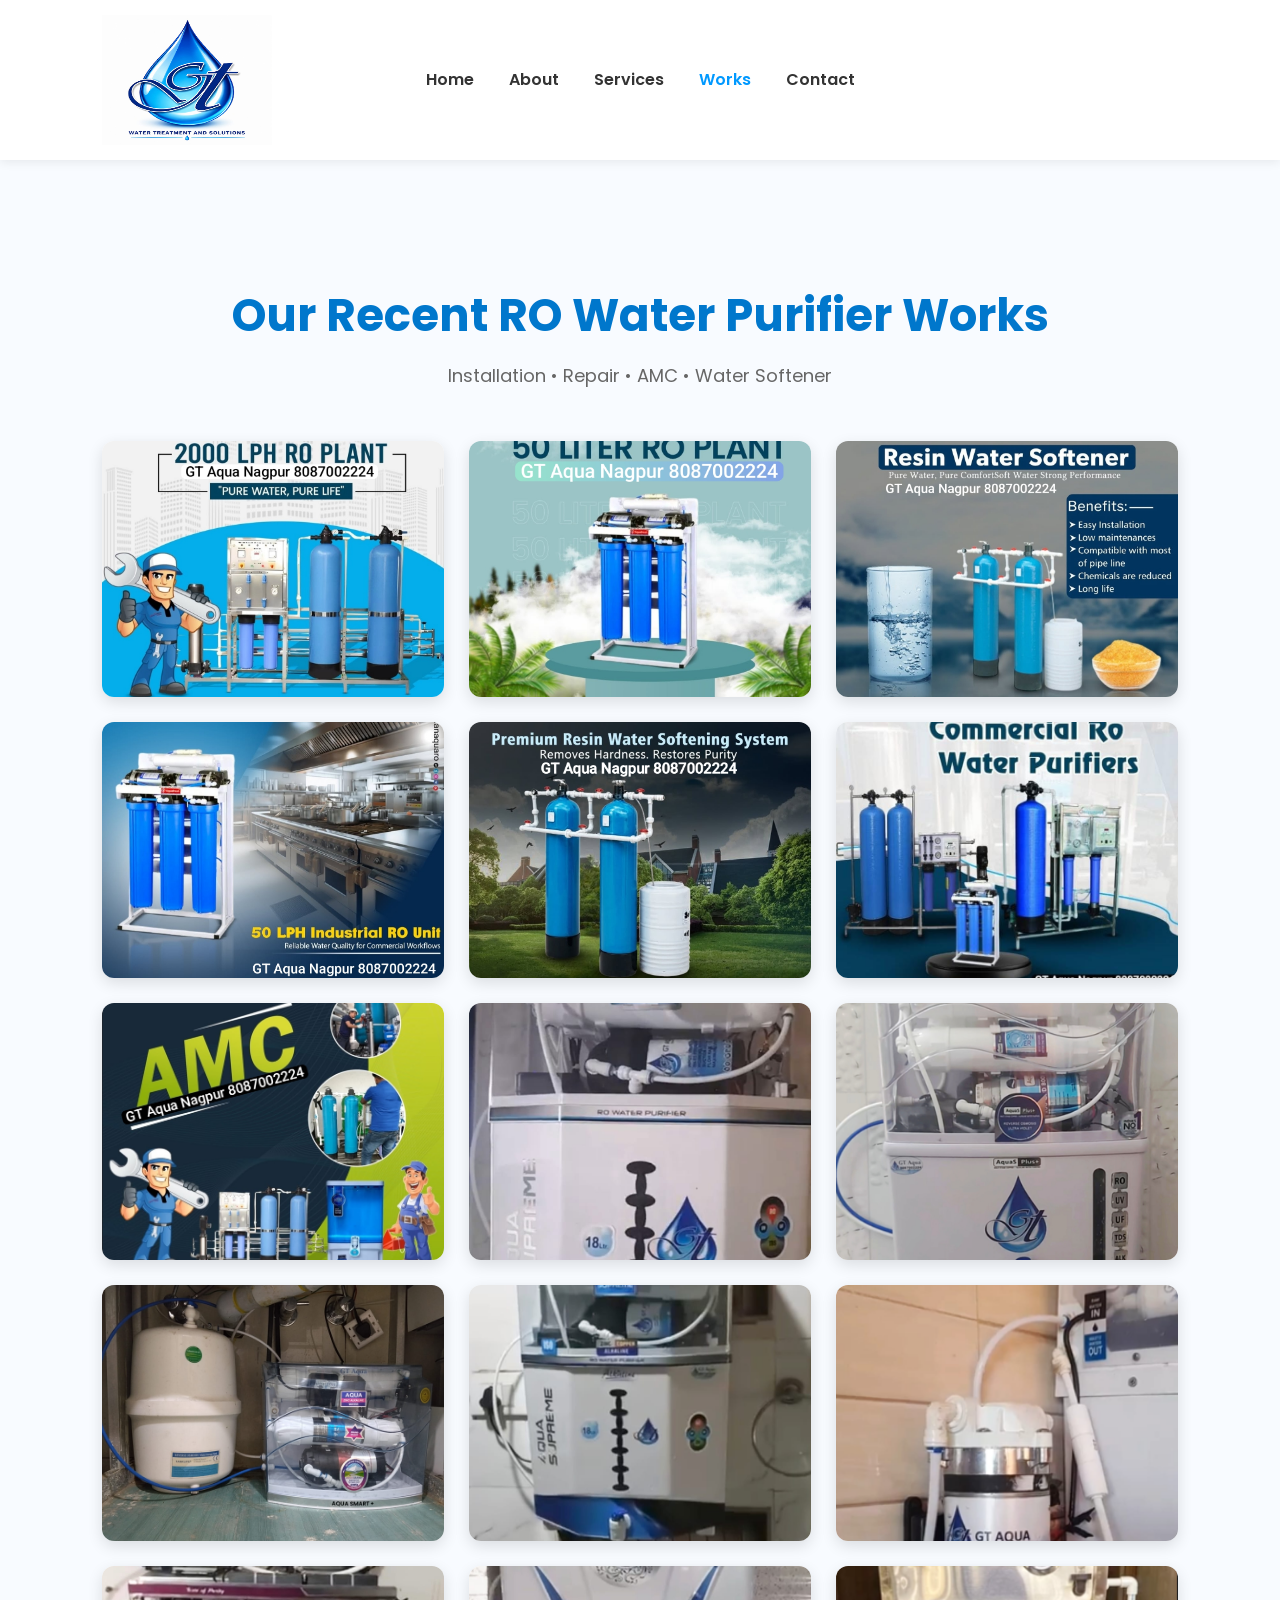
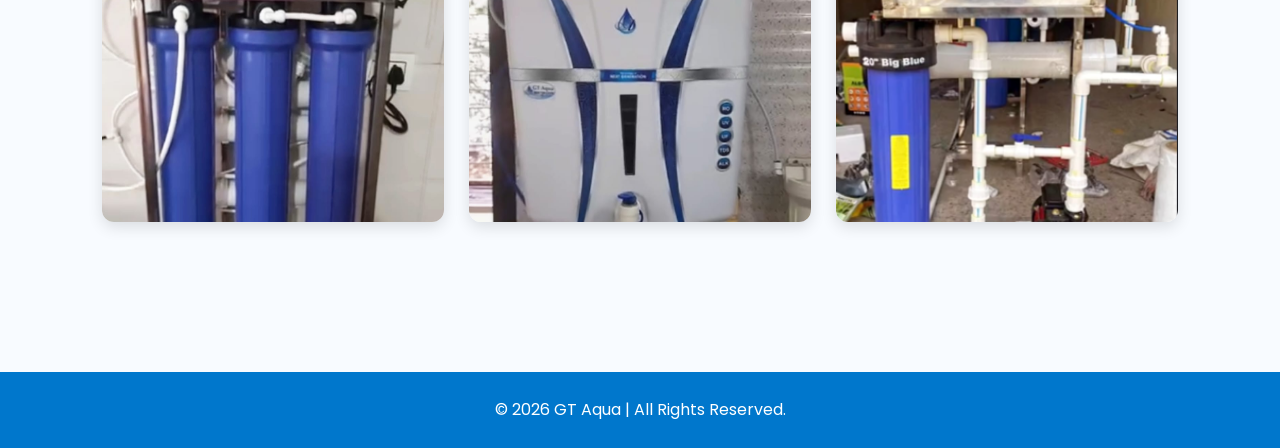
<file: works.html>
<!DOCTYPE html>
<html lang="en">

<head>

    <meta charset="UTF-8">
    <meta name="viewport" content="width=device-width, initial-scale=1.0">

    <title>Our Works | GT Aqua Nagpur</title>

    <meta name="description"
    content="Explore RO Water Purifier Installation and Service Work by GT Aqua Nagpur. View our water purification projects and solutions.">

    <link rel="canonical"
    href="https://guranshtraders-pixel.github.io/gt_aqua/works.html">

    <link rel="stylesheet" href="css/style.css">
    <link rel="stylesheet" href="css/works.css">

    <link rel="preconnect" href="https://fonts.googleapis.com">

    <link rel="preconnect" href="https://fonts.gstatic.com" crossorigin>

    <link href="https://fonts.googleapis.com/css2?family=Poppins:wght@300;400;500;600;700&display=swap" rel="stylesheet">

    <link rel="stylesheet"
        href="https://cdnjs.cloudflare.com/ajax/libs/font-awesome/6.6.0/css/all.min.css">

</head>

<style>


    /* ===========================
   GOOGLE FONT
=========================== */

*{
    margin:0;
    padding:0;
    box-sizing:border-box;
    font-family:'Poppins',sans-serif;
}

body{
    background:#f8fbff;
}


/* ===========================
   NAVBAR
=========================== */

.navbar{
    display:flex;
    align-items:center;
    justify-content:space-between;
    position:relative;
}

.logo img{
    height:130px;
}

.nav-links{
    display:flex;
    gap:35px;
    list-style:none;
    position:absolute;
    left:50%;
    transform:translateX(-50%);
}

.nav-links li a{
    text-decoration:none;
    color:#333;
    font-weight:600;
}

.nav-links li a.active{
    color:#0099ff;
}
/* ===========================
   PAGE HEADER
=========================== */

.works-page{
    padding:120px 8% 80px;
}

.works-heading{
    text-align:center;
    margin-bottom:50px;
}

.works-heading h1{

    font-size:45px;
    color:#0077cc;
    margin-bottom:10px;

}

.works-heading p{

    font-size:18px;
    color:#666;

}

/* ===========================
   GALLERY
=========================== */

.works-gallery{

    display:grid;
    grid-template-columns:repeat(3,1fr);
    gap:25px;

}

.work-item{

    overflow:hidden;
    border-radius:12px;
    background:#fff;
    box-shadow:0 5px 15px rgba(0,0,0,.12);
    transition:.3s;

}

.work-item:hover{

    transform:translateY(-8px);

    box-shadow:0 12px 25px rgba(0,0,0,.18);

}

.work-item img{

    width:100%;
    aspect-ratio:4/3;
    object-fit:cover;
    display:block;

}

.work-item:hover img{

    transform:scale(1.08);

}

/* ===========================
   FOOTER
=========================== */

footer{

    background:#0077cc;
    color:#fff;
    text-align:center;
    padding:25px;
    margin-top:70px;

}

/* ===========================
   RESPONSIVE
=========================== */

@media(max-width:992px){

    .works-gallery{

        grid-template-columns:repeat(2,1fr);

    }

}

@media(max-width:768px){

    .works-heading h1{

        font-size:35px;

    }

    .works-gallery{

        grid-template-columns:1fr;

    }

    .work-item img{

        height:240px;

    }

}

/* ===========================
   LIGHTBOX
=========================== */

.lightbox{

    display:none;
    position:fixed;
    top:0;
    left:0;
    width:100%;
    height:100%;
    background:rgba(0,0,0,.9);
    justify-content:center;
    align-items:center;
    z-index:9999;

}

.lightbox img{

    max-width:90%;
    max-height:85%;
    border-radius:10px;

}

.close{

    position:absolute;
    top:25px;
    right:40px;
    color:#fff;
    font-size:40px;
    cursor:pointer;

}

.prev,
.next{

    position:absolute;
    top:50%;
    transform:translateY(-50%);
    background:rgba(255,255,255,.2);
    color:#fff;
    border:none;
    font-size:35px;
    padding:10px 18px;
    cursor:pointer;
    border-radius:50%;

}

.prev{

    left:30px;

}

.next{

    right:30px;

}

.prev:hover,
.next:hover{

    background:#0099ff;

}
</style>

<body>

<!-- ===========================
     HEADER
=========================== -->

<header>

    <nav class="navbar">

        <div class="logo">

            <img src="images/gtlogo3.jpeg" height="130" alt="GT Aqua Logo">

        </div>

        <ul class="nav-links">

            <li><a href="index.html">Home</a></li>

            <li><a href="index.html#about">About</a></li>

            <li><a href="index.html#services">Services</a></li>

            <li><a href="works.html" class="active">Works</a></li>

            <li><a href="index.html#contact">Contact</a></li>

        </ul>

    </nav>

</header>


<!-- ===========================
     PAGE TITLE
=========================== -->

<section class="works-page">

    <div class="works-heading">

        <h1>Our Recent RO Water Purifier Works</h1>

        <p>

            Installation • Repair • AMC • Water Softener

        </p>

    </div>


<!-- ===========================
     GALLERY
=========================== -->

<div class="works-gallery">

    <div class="work-item">
        <img src="images/work1.jpeg" alt="GT Aqua RO water purifier front view">
    </div>

    <div class="work-item">
        <img src="images/work2.jpeg" alt="GT Aqua Aquas Plus RO water purifier">
    </div>

    <div class="work-item">
        <img src="images/work3.jpeg" alt="GT Aqua water purifier pressure pump">
    </div>

    <div class="work-item">
        <img src="images/work4.jpeg" alt="GT Aqua Aqua Supreme water purifier">
    </div>

    <div class="work-item">
        <img src="images/work5.jpeg" alt="GT Aqua zinc alkaline water purification system">
    </div>

    <div class="work-item">
        <img src="images/work6.jpeg" alt="GT Aqua multi-stage water filtration system">
    </div>

    <div class="work-item">
        <img src="images/work7.png" alt="GT Aqua RO water purifier installation work">
    </div>

    <div class="work-item">
        <img src="images/gt1.jpeg" alt="GT Aqua RO water purifier front view">
    </div>

    <div class="work-item">
        <img src="images/gt2.png" alt="GT Aqua Aquas Plus water purifier">
    </div>

    <div class="work-item">
        <img src="images/gt3.png" alt="GT Aqua water purifier with water softener system">
    </div>

    <div class="work-item">
        <img src="images/gt4.jpeg" alt="GT Aqua RO water purifier installation">
    </div>

    <div class="work-item">
        <img src="images/gt5.png" alt="GT Aqua water purification pump and filter">
    </div>

    <div class="work-item">
        <img src="images/gt6.jpeg" alt="GT Aqua three-stage water filtration system">
    </div>

    <div class="work-item">
        <img src="images/gt7.jpeg" alt="GT Aqua domestic water purifier">
    </div>

    <div class="work-item">
        <img src="images/gt8.png" alt="GT Aqua commercial water purification system">
    </div>

    
        

</div>

</section>

<!-- ===========================
     LIGHTBOX
=========================== -->

<div class="lightbox" id="lightbox">

    <span class="close">&times;</span>

    <img class="lightbox-img" id="lightboxImg">

    <button class="prev">&#10094;</button>

    <button class="next">&#10095;</button>

</div>

<!-- ===========================
     FOOTER
=========================== -->

<footer>

    <p>

        © 2026 GT Aqua | All Rights Reserved.

    </p>

</footer>


<script src="js/works.js"></script>

</body>

</html>
</file>
<file: css/style.css>
/* ===========================
   GOOGLE FONT
=========================== */

@import url('https://fonts.googleapis.com/css2?family=Poppins:wght@300;400;500;600;700;800&display=swap');

/* ===========================
   RESET
=========================== */

*{
    margin:0;
    padding:0;
    box-sizing:border-box;
    font-family:'Poppins',sans-serif;
}

html{
    scroll-behavior:smooth;
}

body{
    background:#fff;
    color:#333;
    line-height:1.6;
}

img{
    width:100%;
    display:block;
}

a{
    text-decoration:none;
}

ul{
    list-style:none;
}

section{
    padding:80px 8%;
}

/* ===========================
   NAVBAR
=========================== */

header{
    width:100%;
    background:#fff;
    position:sticky;
    top:0;
    left:0;
    z-index:1000;
    box-shadow:0 2px 10px rgba(0,0,0,.08);
}

.navbar{
    display:flex;
    justify-content:space-between;
    align-items:center;
    padding:15px 8%;
}

.logo img{
    width:170px;
}

.nav-links{
    display:flex;
    gap:30px;
}

.nav-links a{
    color:#333;
    font-weight:500;
    transition:.3s;
}

.nav-links a:hover{
    color:#0b8cff;
}

.btn-nav{
    background:#0b8cff;
    color:#fff;
    padding:10px 22px;
    border-radius:5px;
    transition:.3s;
}

.btn-nav:hover{
    background:#006fd6;
}

.menu-btn{
    display:none;
    font-size:28px;
    cursor:pointer;
}

/* ===========================
   HERO
=========================== */

.hero{
    display:flex;
    justify-content:space-between;
    align-items:center;
    gap:60px;
    min-height:90vh;
}

.hero-left{
    flex:1;
}

.hero-right{
    flex:1;
}

.welcome{
    color:#0b8cff;
    font-weight:600;
}

.hero h1{
    font-size:55px;
    margin:15px 0;
    line-height:1.2;
}

.hero h1 span{
    color:#0b8cff;
}

.hero p{
    margin-bottom:30px;
    color:#666;
}

.hero-buttons{
    display:flex;
    gap:20px;
    margin-bottom:30px;
}

.btn-primary{
    background:#0b8cff;
    color:#fff;
    padding:12px 28px;
    border-radius:5px;
}

.btn-secondary{
    border:2px solid #0b8cff;
    color:#0b8cff;
    padding:12px 28px;
    border-radius:5px;
}

.hero-features{
    display:flex;
    gap:25px;
    flex-wrap:wrap;
}

.hero-features div{
    color:#444;
}

.hero-features i{
    color:#0b8cff;
    margin-right:5px;
}

.hero-right img{
    max-width:500px;
    margin:auto;
}

/* ===========================
   SECTION TITLE
=========================== */

.section-title{
    text-align:center;
    margin-bottom:50px;
}

.section-title span{
    color:#0b8cff;
    font-weight:600;
}

.section-title h2{
    font-size:36px;
    margin:10px 0;
}

.section-title p{
    color:#666;
}
/* ===========================
   BRANDS SECTION
=========================== */

.brand-container{
    display:grid;
    grid-template-columns:repeat(5,1fr);
    gap:20px;
    margin-top:40px;
}

.brand-card{
    background:#f8f9fa;
    text-align:center;
    padding:25px;
    border-radius:10px;
    font-size:20px;
    font-weight:600;
    color:#0b8cff;
    box-shadow:0 3px 10px rgba(0,0,0,.08);
    transition:.3s;
}

.brand-card:hover{
    background:#0b8cff;
    color:#fff;
    transform:translateY(-5px);
}


/* ===========================
   ABOUT SECTION
=========================== */

.about{
    display:flex;
    align-items:center;
    justify-content:space-between;
    gap:60px;
}

.about-image{
    flex:1;
}

.about-image img{
    width:100%;
    max-width:500px;
}

.about-content{
    flex:1;
}

.about-content span{
    color:#0b8cff;
    font-weight:600;
}

.about-content h2{
    font-size:38px;
    margin:15px 0;
}

.about-content p{
    color:#666;
    margin-bottom:30px;
}

.about-boxes{
    display:flex;
    gap:20px;
    flex-wrap:wrap;
}

.box{
    flex:1;
    min-width:150px;
    background:#f8f9fa;
    padding:20px;
    text-align:center;
    border-radius:10px;
    box-shadow:0 3px 10px rgba(0,0,0,.08);
}

.box h3{
    color:#0b8cff;
    font-size:28px;
    margin-bottom:10px;
}


/* ===========================
   SERVICES
=========================== */

.service-container{
    display:grid;
    grid-template-columns:repeat(3,1fr);
    gap:25px;
}

.service-card{
    background:#fff;
    padding:30px;
    text-align:center;
    border-radius:10px;
    box-shadow:0 3px 10px rgba(0,0,0,.08);
    transition:.3s;
}

.service-card:hover{
    transform:translateY(-8px);
}

.service-card i{
    font-size:45px;
    color:#0b8cff;
    margin-bottom:20px;
}

.service-card h3{
    margin-bottom:15px;
}

.service-card p{
    color:#666;
}


/* ===========================
   WHY CHOOSE US
=========================== */

.why-container{
    display:grid;
    grid-template-columns:repeat(4,1fr);
    gap:20px;
}

.why-box{
    text-align:center;
    padding:30px 20px;
    background:#f8f9fa;
    border-radius:10px;
    box-shadow:0 3px 10px rgba(0,0,0,.08);
    transition:.3s;
}

.why-box:hover{
    background:#0b8cff;
    color:#fff;
}

.why-box:hover i{
    color:#fff;
}

.why-box i{
    font-size:40px;
    color:#0b8cff;
    margin-bottom:20px;
}

.why-box h3{
    margin-bottom:15px;
}


/* ===========================
   PRODUCTS
=========================== */

.product-container{
    display:grid;
    grid-template-columns:repeat(3,1fr);
    gap:30px;
}

.product-card{
    background:#fff;
    border-radius:10px;
    overflow:hidden;
    box-shadow:0 3px 10px rgba(0,0,0,.08);
    transition:.3s;
}

.product-card:hover{
    transform:translateY(-8px);
}

.product-card img{
    height:250px;
    object-fit:cover;
}

.product-card h3{
    padding:20px 20px 10px;
}

.product-card p{
    padding:0 20px;
    color:#666;
}

.product-btn{
    display:inline-block;
    margin:20px;
    background:#0b8cff;
    color:#fff;
    padding:10px 20px;
    border-radius:5px;
    transition:.3s;
}

.product-btn:hover{
    background:#006fd6;
}
/* ===========================
   STATISTICS
=========================== */

.stats{
    display:grid;
    grid-template-columns:repeat(4,1fr);
    gap:20px;
    text-align:center;
    background:#0b8cff;
    color:#fff;
}

.stat-box{
    padding:40px 20px;
}

.stat-box i{
    font-size:40px;
    margin-bottom:15px;
}

.stat-box h2{
    font-size:35px;
    margin-bottom:10px;
}

/* ===========================
   GALLERY
=========================== */

.gallery-container{
    display:grid;
    grid-template-columns:repeat(3,1fr);
    gap:20px;
}

.gallery-item{
    overflow:hidden;
    border-radius:10px;
    box-shadow:0 3px 10px rgba(0,0,0,.1);
}

.gallery-item img{
    width:100%;
    height:250px;
    object-fit:cover;
    transition:.3s;
}

.gallery-item:hover img{
    transform:scale(1.05);
}

/* ===========================
   TESTIMONIALS
=========================== */

.testimonial-container{
    display:grid;
    grid-template-columns:repeat(3,1fr);
    gap:25px;
}

.testimonial-card{
    background:#fff;
    padding:25px;
    border-radius:10px;
    text-align:center;
    box-shadow:0 3px 10px rgba(0,0,0,.08);
}

.testimonial-card img{
    width:90px;
    height:90px;
    border-radius:50%;
    margin:0 auto 20px;
    object-fit:cover;
}

.testimonial-card h3{
    margin-bottom:10px;
}

.stars{
    color:gold;
    margin-bottom:15px;
}

/* ===========================
   FAQ
=========================== */

.faq-container{
    max-width:900px;
    margin:auto;
}

.faq-item{
    border:1px solid #ddd;
    margin-bottom:15px;
    border-radius:8px;
    overflow:hidden;
}

.faq-question{
    width:100%;
    border:none;
    background:#f8f9fa;
    padding:18px;
    display:flex;
    justify-content:space-between;
    align-items:center;
    cursor:pointer;
    font-size:17px;
    font-weight:600;
}

.faq-answer{
    display:none;
    padding:20px;
    background:#fff;
    color:#666;
}

/* ===========================
   CONTACT
=========================== */

.contact-container{
    display:flex;
    justify-content:space-between;
    gap:40px;
}

.contact-info{
    flex:1;
}

.contact-info h3{
    font-size:30px;
    margin-bottom:20px;
}

.contact-info p{
    margin-bottom:15px;
    color:#555;
}

.contact-info i{
    color:#0b8cff;
    margin-right:10px;
}

.contact-btn{
    display:inline-block;
    margin-top:20px;
    padding:12px 25px;
    background:#0b8cff;
    color:#fff;
    border-radius:5px;
}

.contact-form{
    flex:1;
}

.contact-form form{
    display:flex;
    flex-direction:column;
}

.contact-form input,
.contact-form textarea{
    padding:15px;
    margin-bottom:20px;
    border:1px solid #ccc;
    border-radius:5px;
    outline:none;
}

.contact-form button{
    padding:15px;
    background:#0b8cff;
    color:#fff;
    border:none;
    border-radius:5px;
    cursor:pointer;
    transition:.3s;
}

.contact-form button:hover{
    background:#006fd6;
}

/* ===========================
   MAP
=========================== */

.map iframe{
    width:100%;
    height:400px;
    border:0;
}

/* ===========================
   FOOTER
=========================== */

footer{
    background:#0d1b2a;
    color:#fff;
    padding-top:60px;
}

.footer-container{
    display:grid;
    grid-template-columns:2fr 1fr 1fr;
    gap:40px;
    padding:0 8% 40px;
}

.footer-container h2,
.footer-container h3{
    margin-bottom:20px;
}

.footer-container p{
    color:#ccc;
}

.footer-container ul li{
    margin-bottom:12px;
}

.footer-container ul li a{
    color:#ccc;
}

.footer-container ul li a:hover{
    color:#0b8cff;
}

.footer-bottom{
    text-align:center;
    padding:20px;
    border-top:1px solid rgba(255,255,255,.1);
    color:#bbb;
}

/* ===========================
   WHATSAPP BUTTON
=========================== */

.whatsapp{
    position:fixed;
    right:20px;
    bottom:20px;
    width:40px;
    height:40px;
    background:#25D366;
    color:#fff;
    border-radius:50%;
    display:flex;
    justify-content:center;
    align-items:center;
    font-size:30px;
    text-decoration:none;
    z-index:1000;
}
.whatsapp:hover{
    transform:scale(1.1);
}


/* =========================
        INSTAGRAM BUTTON
========================== */

.instagram{
    position:fixed;
    right:20px;
    bottom:70px;   /* WhatsApp ke upar */
    width:40px;
    height:40px;
    background:#e51d5f;
    color:#fff;
    border-radius:50%;
    display:flex;
    justify-content:center;
    align-items:center;
    font-size:30px;
    text-decoration:none;
    z-index:1000;
    transition:.3s;
}

.instagram:hover{
    transform:scale(1.1);
}


/* ===========================
   SCROLL TO TOP
=========================== */

#topBtn{
    position:fixed;
    bottom:95px;
    right:20px;
    width:50px;
    height:50px;
    border:none;
    border-radius:50%;
    background:#0b8cff;
    color:#fff;
    cursor:pointer;
    display:none;
    font-size:18px;
}
</file>
<file: css/works.css>
/* ===========================
   GOOGLE FONT
=========================== */

*{
    margin:0;
    padding:0;
    box-sizing:border-box;
    font-family:'Poppins',sans-serif;
}

body{
    background:#f8fbff;
}

/* ===========================
   PAGE HEADER
=========================== */

.works-page{
    padding:120px 8% 80px;
}

.works-heading{
    text-align:center;
    margin-bottom:50px;
}

.works-heading h1{

    font-size:45px;
    color:#0077cc;
    margin-bottom:10px;

}

.works-heading p{

    font-size:18px;
    color:#666;

}

/* ===========================
   GALLERY
=========================== */

.works-gallery{

    display:grid;
    grid-template-columns:repeat(3,1fr);
    gap:25px;

}

.work-item{

    overflow:hidden;
    border-radius:12px;
    background:#fff;
    box-shadow:0 5px 15px rgba(0,0,0,.12);
    transition:.3s;

}

.work-item:hover{

    transform:translateY(-8px);

    box-shadow:0 12px 25px rgba(0,0,0,.18);

}

.work-item img{

    width:100%;
    aspect-ratio:4/3;
    object-fit:cover;
    display:block;

}

.work-item:hover img{

    transform:scale(1.08);

}

/* ===========================
   FOOTER
=========================== */

footer{

    background:#0077cc;
    color:#fff;
    text-align:center;
    padding:25px;
    margin-top:70px;

}

/* ===========================
   RESPONSIVE
=========================== */

@media(max-width:992px){

    .works-gallery{

        grid-template-columns:repeat(2,1fr);

    }

}

@media(max-width:768px){

    .works-heading h1{

        font-size:35px;

    }

    .works-gallery{

        grid-template-columns:1fr;

    }

    .work-item img{

        height:240px;

    }

}

/* ===========================
   LIGHTBOX
=========================== */

.lightbox{

    display:none;
    position:fixed;
    top:0;
    left:0;
    width:100%;
    height:100%;
    background:rgba(0,0,0,.9);
    justify-content:center;
    align-items:center;
    z-index:9999;

}

.lightbox img{

    max-width:90%;
    max-height:85%;
    border-radius:10px;

}

.close{

    position:absolute;
    top:25px;
    right:40px;
    color:#fff;
    font-size:40px;
    cursor:pointer;

}

.prev,
.next{

    position:absolute;
    top:50%;
    transform:translateY(-50%);
    background:rgba(255,255,255,.2);
    color:#fff;
    border:none;
    font-size:35px;
    padding:10px 18px;
    cursor:pointer;
    border-radius:50%;

}

.prev{

    left:30px;

}

.next{

    right:30px;

}

.prev:hover,
.next:hover{

    background:#0099ff;

}
</file>
